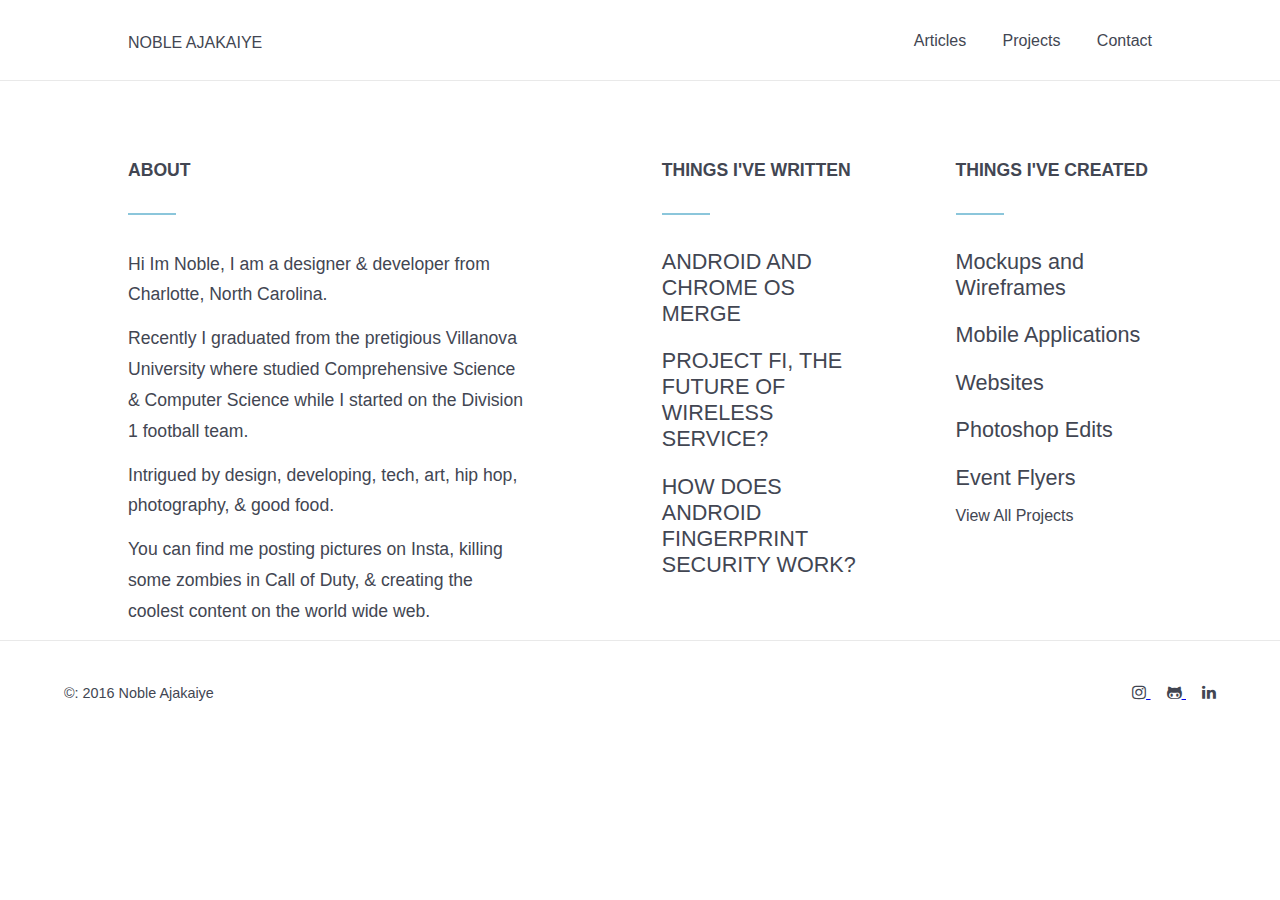
<file: Index.html>
<!DOCTYPE html>
<html>
  <head>
    <title>Noble Ajakaiye - Part Designer, Part Developer</title>
    <link href='https://fonts.googleapis.com/css?family=PT+Sans|Pinyon+Script' rel='stylesheet' type='text/css'>
    
    <link rel="stylesheet" href="https://maxcdn.bootstrapcdn.com/font-awesome/4.5.0/css/font-awesome.min.css">

    <link rel="stylesheet" type="text/css" href="css/application.css">
  </head>
    <body>
      <header id="main_navigation" class="clearfix">
        <a href="#" class="name">Noble Ajakaiye</a>
        <nav>
          <a href="articles.html">Articles</a>
          <a href="projects.html">Projects</a>
          <a href="contacts.html">Contact</a>
        </nav>
      </header>

    <div class="wrapper_padding clearfix">


      <div class="col-1 about homepage_content">
      <h2>About</h2>
      <hr>
      <p>
      Hi Im Noble,
      I am a designer &amp; developer from Charlotte, 
      North Carolina.</p>
      <p>Recently I graduated from the pretigious 
      Villanova University where studied Comprehensive Science &amp; Computer Science 
      while I started on the Division 1 football team.</p>
      <p>Intrigued by design, developing, tech, art, hip hop, photography, &amp; good food.</p>
      <p>You can find me posting pictures on Insta,
      killing some zombies in Call of Duty, 
      &amp; creating the coolest content on the 
      world wide web.</p>  
      </div>
     
      <div class="col-2 homepage_content">
      
      <h2>THINGS I'VE WRITTEN</h2>
      <hr>
       <h3>ANDROID AND CHROME OS MERGE</h3>
      <h3>PROJECT FI, THE FUTURE OF WIRELESS SERVICE?</h3>
      <h3>HOW DOES ANDROID FINGERPRINT SECURITY WORK?</h3>
      </div>

      <div class="col-3 homepage_content">
      <h2>THINGS I'VE CREATED</h2>
      <hr>
      <h3>Mockups and Wireframes</h3>
      <h3>Mobile Applications</h3>
      <h3>Websites</h3>
      <h3>Photoshop Edits</h3>
      <h3>Event Flyers
      </h3>
      <p class= "pview">
      <a href="#">View All Projects</a></p>
      </div>
    </div>
    
   
    
   <footer id="main_footer">
      <p class="copyright"> &copy: 2016 Noble Ajakaiye </p>
      <nav>
        <a href="#"><i class="fa fa-instagram"></i>
        </a>
        <a href="#"><i class="fa fa-github-alt"></i>
        </a>
        <a href="#"><i class="fa fa-linkedin"></i>
        </a>
      </nav>
    </footer>
  

    </body>
</html>
</file>
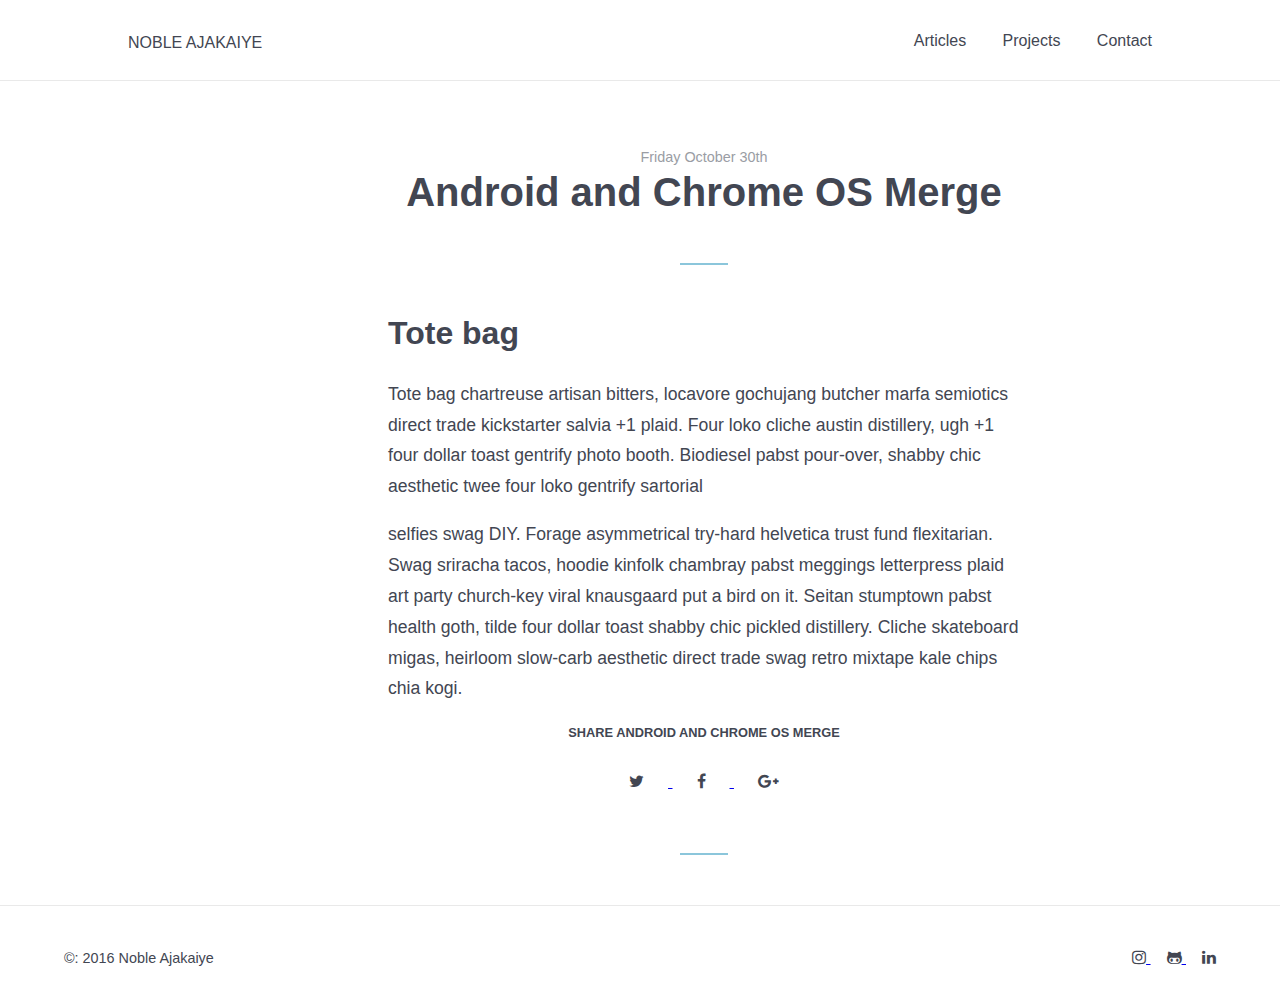
<file: article_show.html>
<!DOCTYPE html>
<html>
  <head>
    <title>Noble Ajakaiye - Part Designer, Part Developer</title>
    <link href='https://fonts.googleapis.com/css?family=PT+Sans|Pinyon+Script' rel='stylesheet' type='text/css'>
    
    <link rel="stylesheet" href="https://maxcdn.bootstrapcdn.com/font-awesome/4.5.0/css/font-awesome.min.css">

    <link rel="stylesheet" type="text/css" href="css/application.css">
  </head>
    <body>
      <header id="main_navigation" class="clearfix">
        <a href="#" class="name">Noble Ajakaiye</a>
        <nav>
          <a href="articles.html">Articles</a>
          <a href="projects.html">Projects</a>
          <a href="contacts.html">Contact</a>
        </nav>
      </header>

    <div id="post_show_content" class=" skinny_wrapper wrapper_padding">
      <header>
        <p class="date">Friday October 30th </p>
        <h1>Android and Chrome OS Merge</h1>
         <hr>
      </header>

      <div id="content">
        <h2>Tote bag</h2>
        <p>Tote bag chartreuse artisan bitters, locavore gochujang butcher marfa semiotics direct trade kickstarter salvia +1 plaid. Four loko cliche austin distillery, ugh +1 four dollar toast gentrify photo booth. Biodiesel pabst pour-over, shabby chic aesthetic twee four loko gentrify sartorial </p>

        <p>selfies swag DIY. Forage asymmetrical try-hard helvetica trust fund flexitarian. Swag sriracha tacos, hoodie kinfolk chambray pabst meggings letterpress plaid art party church-key viral knausgaard put a bird on it. Seitan stumptown pabst health goth, tilde four dollar toast shabby chic pickled distillery. Cliche skateboard migas, heirloom slow-carb aesthetic direct trade swag retro mixtape kale chips chia kogi.</p>
      </div>

      <div id="share_box">
        <p>Share Android and Chrome OS Merge</p>
        <a href="#"><i class="fa fa-twitter"></i> </a>
        <a href="#"><i class="fa fa-facebook"></i> </a>
        <a href="#"><i class="fa fa-google-plus"></i> </a>
      </div>
    <hr>
    </div>

   
    
   <footer id="main_footer">
      <p class="copyright"> &copy: 2016 Noble Ajakaiye </p>
      <nav>
        <a href="#"><i class="fa fa-instagram"></i>
        </a>
        <a href="#"><i class="fa fa-github-alt"></i>
        </a>
        <a href="#"><i class="fa fa-linkedin"></i>
        </a>
      </nav>
    </footer>
  

    </body>
</html>
</file>
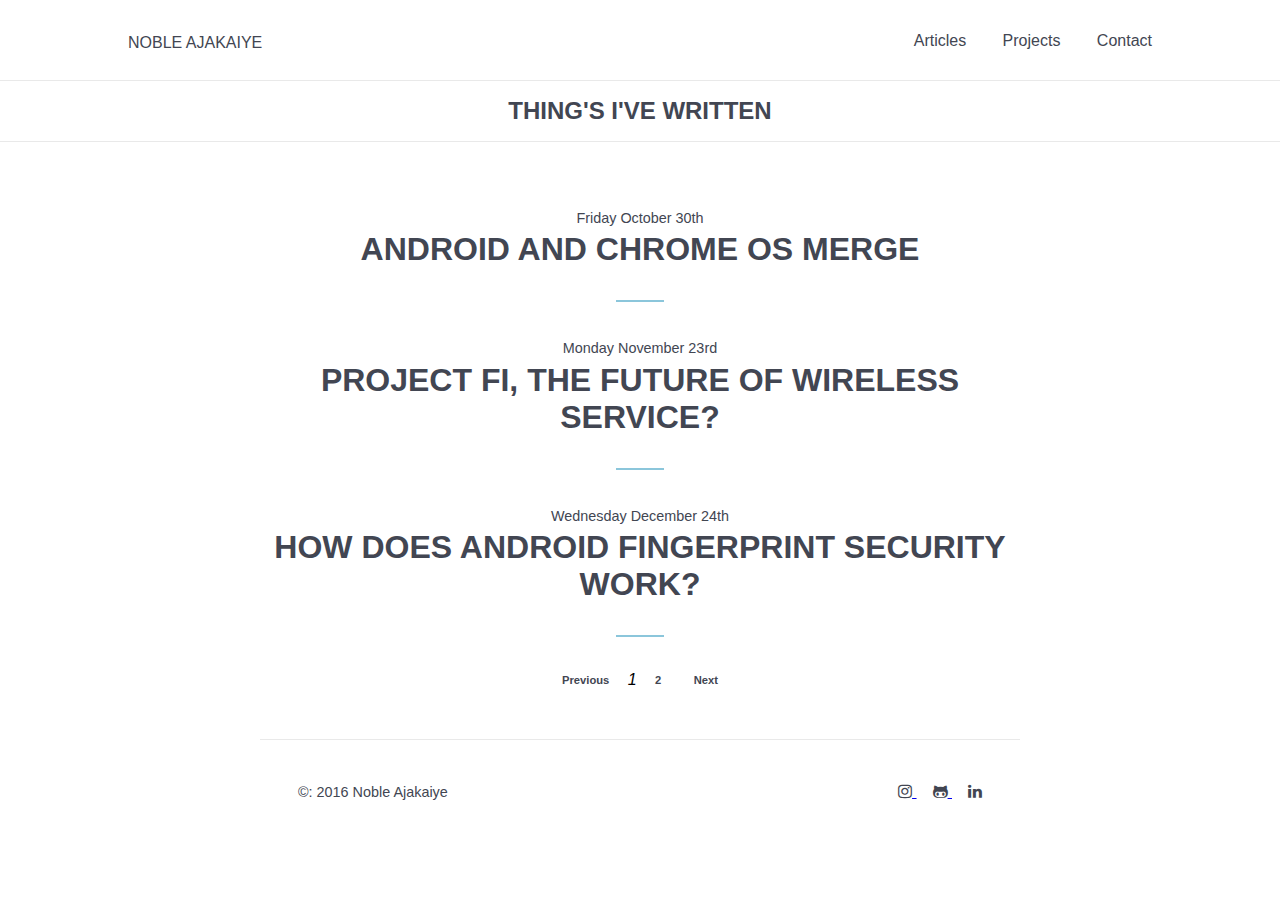
<file: articles.html>
<!DOCTYPE html>
<html>
  <head>
    <title>Noble Ajakaiye - Part Designer, Part Developer</title>
    <link href='https://fonts.googleapis.com/css?family=PT+Sans|Pinyon+Script' rel='stylesheet' type='text/css'>
    
    <link rel="stylesheet" href="https://maxcdn.bootstrapcdn.com/font-awesome/4.5.0/css/font-awesome.min.css">

    <link rel="stylesheet" type="text/css" href="css/application.css">
  </head>
    <body>
      <header id="main_navigation" class="clearfix">
        <a href="#" class="name">Noble Ajakaiye</a>
        <nav>
          <a href="articles.html">Articles</a>
          <a href="projects.html">Projects</a>
          <a href="contacts.html">Contact</a>
        </nav>
      </header>

    

  <h1 id="page_title">THING'S I'VE WRITTEN</h1>

  <div id="posts_wrapper" class="skinny_wrapper">
    <div class="post">
      <p class="date">Friday October 30th </p>
      <h2><a href="#">Android and Chrome OS Merge</a></h2>
      <hr>
    </div>

      <div class="post">
      <p class="date">Monday November 23rd </p>
      <h2><a href="#">Project Fi, the Future of Wireless Service?</a></h2>
      <hr>
    </div>

      <div class="post">
      <p class="date">Wednesday December 24th </p>
      <h2><a href="#">How Does Android Fingerprint Security Work?</a></h2>
      <hr>
    </div>
    
    <div class="pagination">
      <span class="previous_page disbaled">
      Previous</span>
      <em class"current">1</em>
      <a rel="next" href="#">2</a>
      <a class="next_page" href="#">Next</a>
    </div>

   
    
   <footer id="main_footer">
      <p class="copyright"> &copy: 2016 Noble Ajakaiye </p>
      <nav>
        <a href="#"><i class="fa fa-instagram"></i>
        </a>
        <a href="#"><i class="fa fa-github-alt"></i>
        </a>
        <a href="#"><i class="fa fa-linkedin"></i>
        </a>
      </nav>
    </footer>
  

    </body>
</html>
</file>
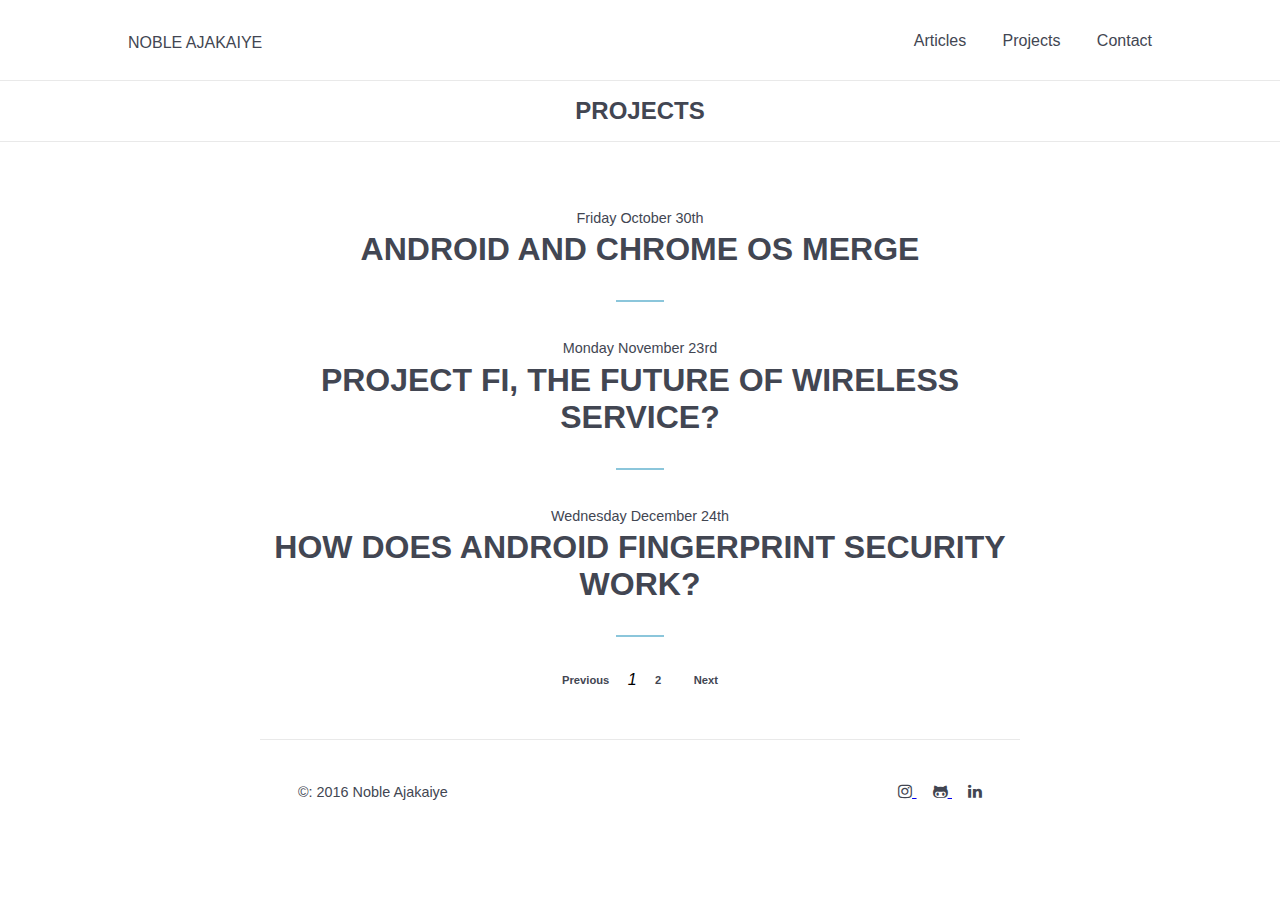
<file: projects.html>
<!DOCTYPE html>
<html>
  <head>
    <title>Noble Ajakaiye - Part Designer, Part Developer</title>
    <link href='https://fonts.googleapis.com/css?family=PT+Sans|Pinyon+Script' rel='stylesheet' type='text/css'>
    
    <link rel="stylesheet" href="https://maxcdn.bootstrapcdn.com/font-awesome/4.5.0/css/font-awesome.min.css">

    <link rel="stylesheet" type="text/css" href="css/application.css">
  </head>
    <body>
      <header id="main_navigation" class="clearfix">
        <a href="#" class="name">Noble Ajakaiye</a>
        <nav>
          <a href="articles.html">Articles</a>
          <a href="projects.html">Projects</a>
          <a href="contacts.html">Contact</a>
        </nav>
      </header>

    

  <h1 id="page_title">PROJECTS</h1>

  <div id="posts_wrapper" class="skinny_wrapper">
    <div class="post">
      <p class="date">Friday October 30th </p>
      <h2><a href="#">Android and Chrome OS Merge</a></h2>
      <hr>
    </div>

      <div class="post">
      <p class="date">Monday November 23rd </p>
      <h2><a href="#">Project Fi, the Future of Wireless Service?</a></h2>
      <hr>
    </div>

      <div class="post">
      <p class="date">Wednesday December 24th </p>
      <h2><a href="#">How Does Android Fingerprint Security Work?</a></h2>
      <hr>
    </div>
    
    <div class="pagination">
      <span class="previous_page disbaled">
      Previous</span>
      <em class"current">1</em>
      <a rel="next" href="#">2</a>
      <a class="next_page" href="#">Next</a>
    </div>

   
    
   <footer id="main_footer">
      <p class="copyright"> &copy: 2016 Noble Ajakaiye </p>
      <nav>
        <a href="#"><i class="fa fa-instagram"></i>
        </a>
        <a href="#"><i class="fa fa-github-alt"></i>
        </a>
        <a href="#"><i class="fa fa-linkedin"></i>
        </a>
      </nav>
    </footer>
  

    </body>
</html>
</file>
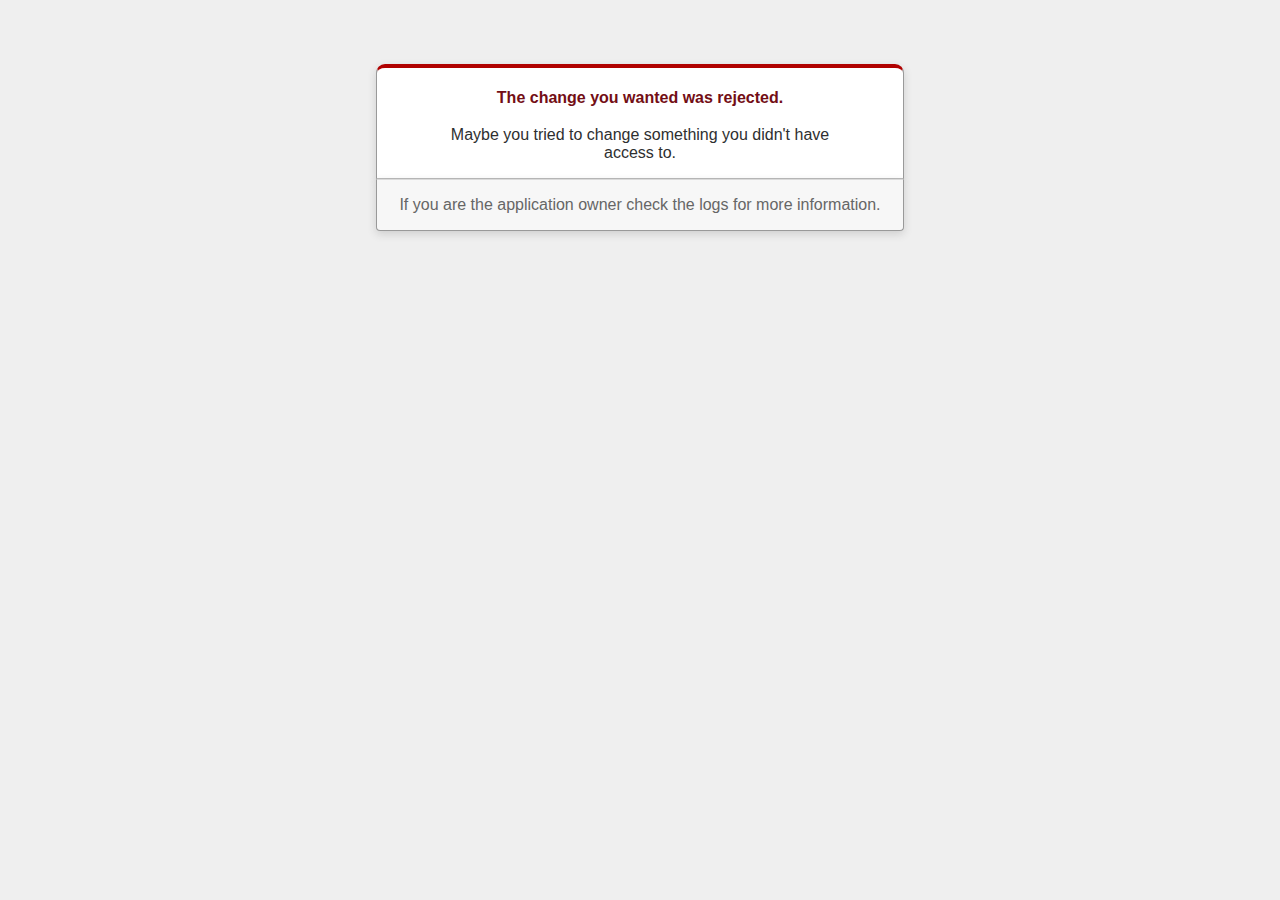
<file: public/422.html>
<!DOCTYPE html>
<html>
<head>
  <title>The change you wanted was rejected (422)</title>
  <meta name="viewport" content="width=device-width,initial-scale=1">
  <style>
  body {
    background-color: #EFEFEF;
    color: #2E2F30;
    text-align: center;
    font-family: arial, sans-serif;
    margin: 0;
  }

  div.dialog {
    width: 95%;
    max-width: 33em;
    margin: 4em auto 0;
  }

  div.dialog > div {
    border: 1px solid #CCC;
    border-right-color: #999;
    border-left-color: #999;
    border-bottom-color: #BBB;
    border-top: #B00100 solid 4px;
    border-top-left-radius: 9px;
    border-top-right-radius: 9px;
    background-color: white;
    padding: 7px 12% 0;
    box-shadow: 0 3px 8px rgba(50, 50, 50, 0.17);
  }

  h1 {
    font-size: 100%;
    color: #730E15;
    line-height: 1.5em;
  }

  div.dialog > p {
    margin: 0 0 1em;
    padding: 1em;
    background-color: #F7F7F7;
    border: 1px solid #CCC;
    border-right-color: #999;
    border-left-color: #999;
    border-bottom-color: #999;
    border-bottom-left-radius: 4px;
    border-bottom-right-radius: 4px;
    border-top-color: #DADADA;
    color: #666;
    box-shadow: 0 3px 8px rgba(50, 50, 50, 0.17);
  }
  </style>
</head>

<body>
  <!-- This file lives in public/422.html -->
  <div class="dialog">
    <div>
      <h1>The change you wanted was rejected.</h1>
      <p>Maybe you tried to change something you didn't have access to.</p>
    </div>
    <p>If you are the application owner check the logs for more information.</p>
  </div>
</body>
</html>
</file>
<file: css/application.css>
/*! normalize.css v3.0.2 | MIT License | git.io/normalize */html{font-family:sans-serif;-ms-text-size-adjust:100%;-webkit-text-size-adjust:100%}body{margin:0}article,aside,details,figcaption,figure,footer,header,hgroup,main,menu,nav,section,summary{display:block}audio,canvas,progress,video{display:inline-block;vertical-align:baseline}audio:not([controls]){display:none;height:0}[hidden],template{display:none}a{background-color:transparent}a:active,a:hover{outline:0}abbr[title]{border-bottom:1px dotted}b,strong{font-weight:bold}dfn{font-style:italic}h1{font-size:2em;margin:0.67em 0}mark{background:#ff0;color:#000}small{font-size:80%}sub,sup{font-size:75%;line-height:0;position:relative;vertical-align:baseline}sup{top:-0.5em}sub{bottom:-0.25em}img{border:0}svg:not(:root){overflow:hidden}figure{margin:1em 40px}hr{-moz-box-sizing:content-box;box-sizing:content-box;height:0}pre{overflow:auto}code,kbd,pre,samp{font-family:monospace, monospace;font-size:1em}button,input,optgroup,select,textarea{color:inherit;font:inherit;margin:0}button{overflow:visible}button,select{text-transform:none}button,html input[type="button"],input[type="reset"],input[type="submit"]{-webkit-appearance:button;cursor:pointer}button[disabled],html input[disabled]{cursor:default}button::-moz-focus-inner,input::-moz-focus-inner{border:0;padding:0}input{line-height:normal}input[type="checkbox"],input[type="radio"]{box-sizing:border-box;padding:0}input[type="number"]::-webkit-inner-spin-button,input[type="number"]::-webkit-outer-spin-button{height:auto}input[type="search"]{-webkit-appearance:textfield;-moz-box-sizing:content-box;-webkit-box-sizing:content-box;box-sizing:content-box}input[type="search"]::-webkit-search-cancel-button,input[type="search"]::-webkit-search-decoration{-webkit-appearance:none}fieldset{border:1px solid #c0c0c0;margin:0 2px;padding:0.35em 0.625em 0.75em}legend{border:0;padding:0}textarea{overflow:auto}optgroup{font-weight:bold}table{border-collapse:collapse;border-spacing:0}td,th{padding:0}*{box-sizing:border-box}body{font-family:'PT Sans Narrow', sans-serif}.wrapper{width:90%;margin:0 auto}.skinny_wrapper{width:80%;max-width:760px;margin:0 auto}.wrapper_padding{padding:4rem 0 0 8rem}.clearfix:before .clearfix:after{content:" ";display:table}.clearfix:after{clear:both}h1,h2,h3,h4,h5,h6,p,ul,li{color:#424652}h1{font-size:2.5rem}h2{font-size:2rem}h3{font-size:1.75rem}h4{font-size:1.375rem}h5{font-size:1.25rem}h6{font-size:1rem}p,li{font-size:1.1rem;line-height:1.75}hr{width:3em;display:block;height:2px;border:0;border-top:2px solid #8BC6DB;margin:2rem 0}#main_navigation{padding:2em 0 3em 7em;border-bottom:1px solid #E9E9E9}#main_navigation .name{font-weight:300;font-size:1em;text-transform:uppercase;padding:0.1em 1rem;text-decoration:none;color:#424652;float:left}#main_navigation nav{float:right;padding:0 7em 0 0}#main_navigation nav a{color:#424652;text-decoration:none;margin:0 1rem;font-size:1rem}#page_title{text-align:center;padding:0 0 1rem 0;border-bottom:1px solid #E9E9E9;font-size:1.5rem;text-transform:uppercase}#main_footer{border-top:1px solid #E9E9E9;padding:2.5em 5%;position:relative;clear:both}#main_footer .copyright{float:left;font-size:.9em;margin:0}#main_footer nav{float:right}#main_footer nav i{color:#424652;margin-left:1em;padding-top:.2em}#main_footer nav i:hover{color:#8BC6DB}input[type="text"],input[type="email"],input[type="password"],textarea{width:100%;max-width:100%;height:3em;border:2px solid #E9E9E9;padding:1em;margin:.5em 0 2em 0}textarea{min-height:9em}input[type="submit"],.button{outline:none;background:transparent;border:2px solid #E9E9E9;text-align:center;font-size:1em;color:#424652;text-decoration:none;padding:1em 2em}input[type="submit"]:hover,.button:hover{border:2px solid #8BC6DB;color:#8BC6DB}.col-1,.col-2,.col-3{float:left}.col-1{width:38%;padding:0 0 0 0}.col-2,.col-3{width:25.5%;padding:0 0 0 6em}.homepage_content h2{font-size:1.1rem;text-transform:uppercase}.homepage_content h3{font-size:1.35em;font-weight:400;margin-bottom:.5em}.homepage_content a{text-decoration:none;color:#424652}.homepage_content a:hover{color:#8BC6DB}.homepage_content .pview{font-size:1em;color:#8BC6DB}.homepage_content p{margin:0 0 .75em 0}.about{padding:0 3% 0 0}#posts_wrapper{padding:3em 0}#posts_wrapper .post{text-align:center}#posts_wrapper .post .date{font-size:.9em;margin:0}#posts_wrapper .post h2{margin:0;font-size:2em;text-transform:uppercase}#posts_wrapper .post h2 a{text-decoration:none;color:#424652}#posts_wrapper .post h2 a:hover{color:#8BC6DB}#posts_wrapper .post hr{margin:2em auto}#post_show_content header{text-align:center}#post_show_content header .date{font-size:.9em;color:#9A9DA4;margin:0}#post_show_content header h1{margin:0}#post_show_content hr{margin:3em auto}#share_box{text-align:center}#share_box p{padding:0 0 1em 0;margin:0;font-weight:700;text-transform:uppercase;color:#424652;font-size:.8em}#share_box i{color:#424652;padding:1em 1.5em}#share_box i:hover{color:#8BC6DB;cursor:pointer}.pagination:before,.pagination:after{content:" ";display:table}.pagination:after{clear:box}.pagination{text-align:center;margin:0 0 3em 0}.pagination a,.pagination .previous_page,.pagination .current,.pagination .next_page{padding:.75em 1em;margin:0 .25em;border-radius:.15em;line-height:20px;text-decoration:none;background:#fff;font-weight:700;font-size:.7em;font-style:normal;color:#424652}.pagination a:hover,.pagination .previous_page:hover,.pagination .current:hover,.pagination .next_page:hover{background:#8BC6DB;color:#fff}.pagination .current{background:#8BC6DB;color:#fff}.pagination .disabled{color:#C0C0C0}.pagination .disabled:hover{color:#C0C0C0;background:#fff}
</file>
